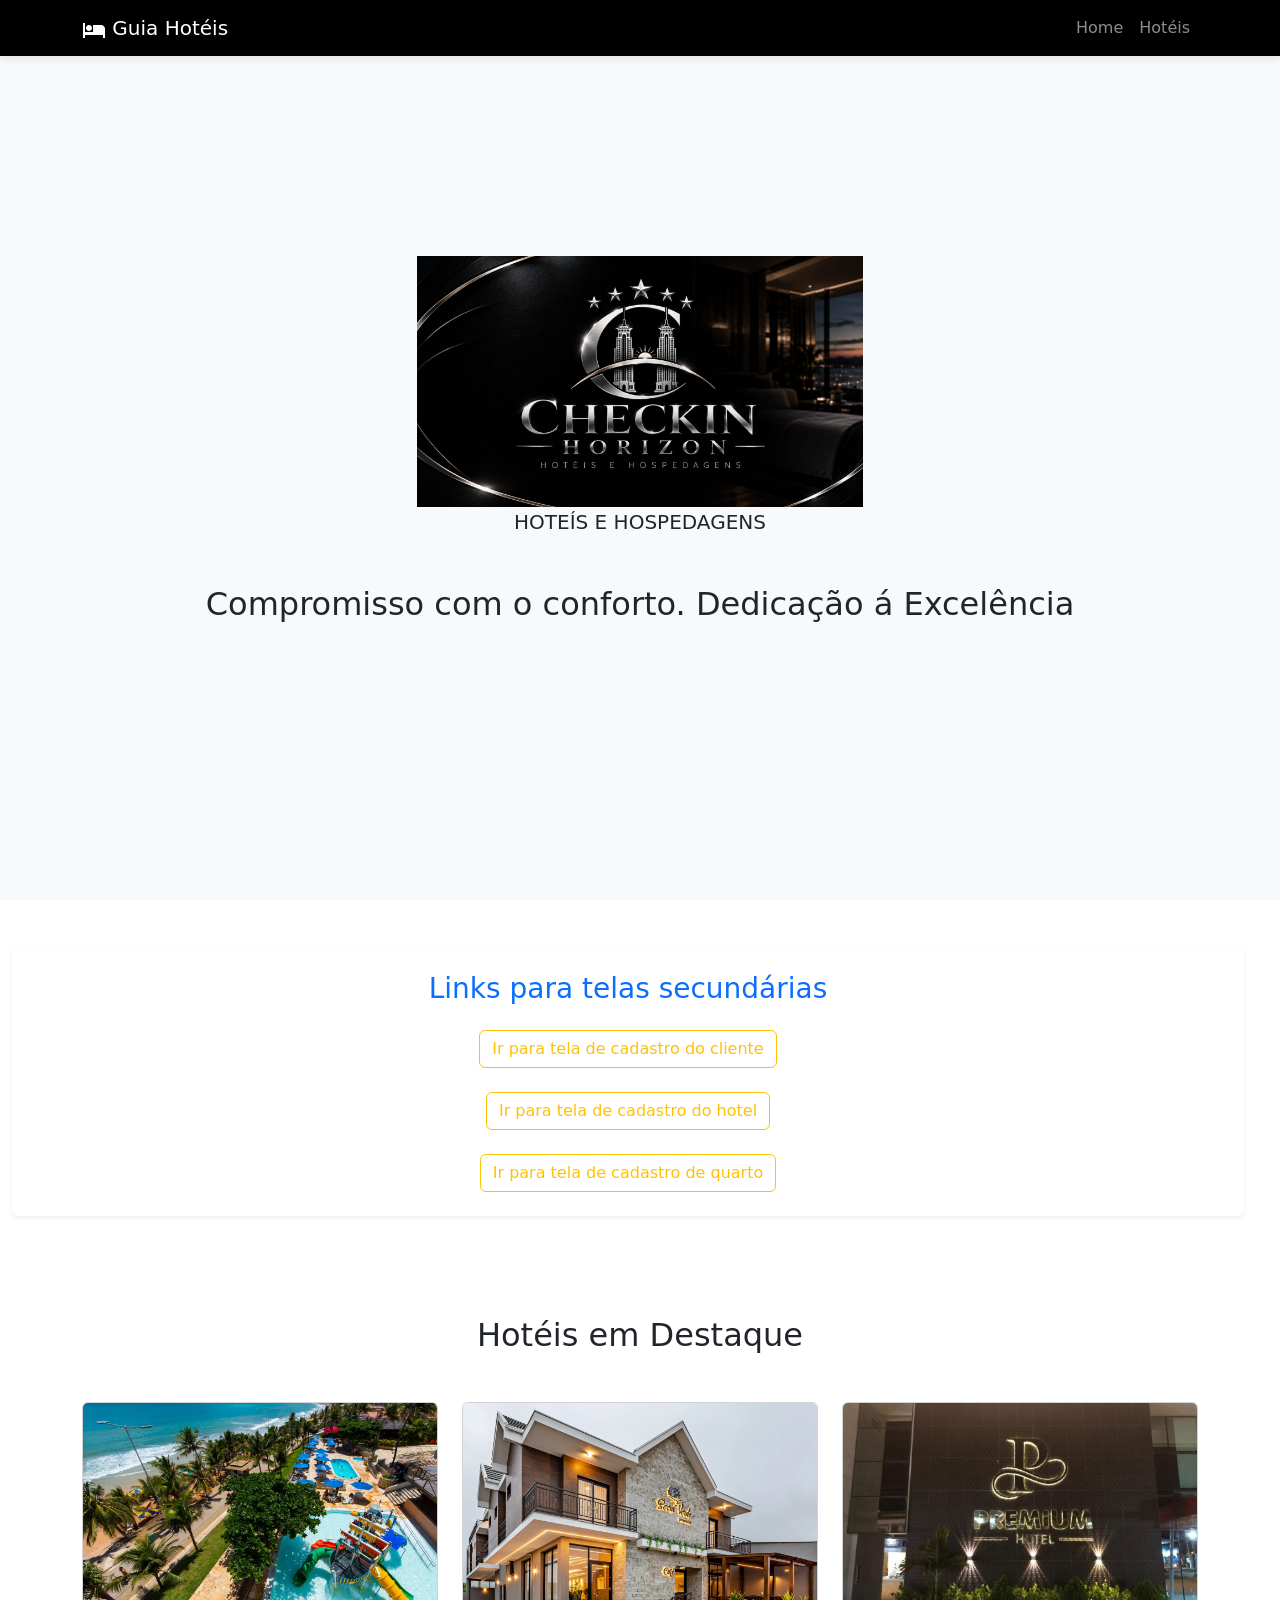
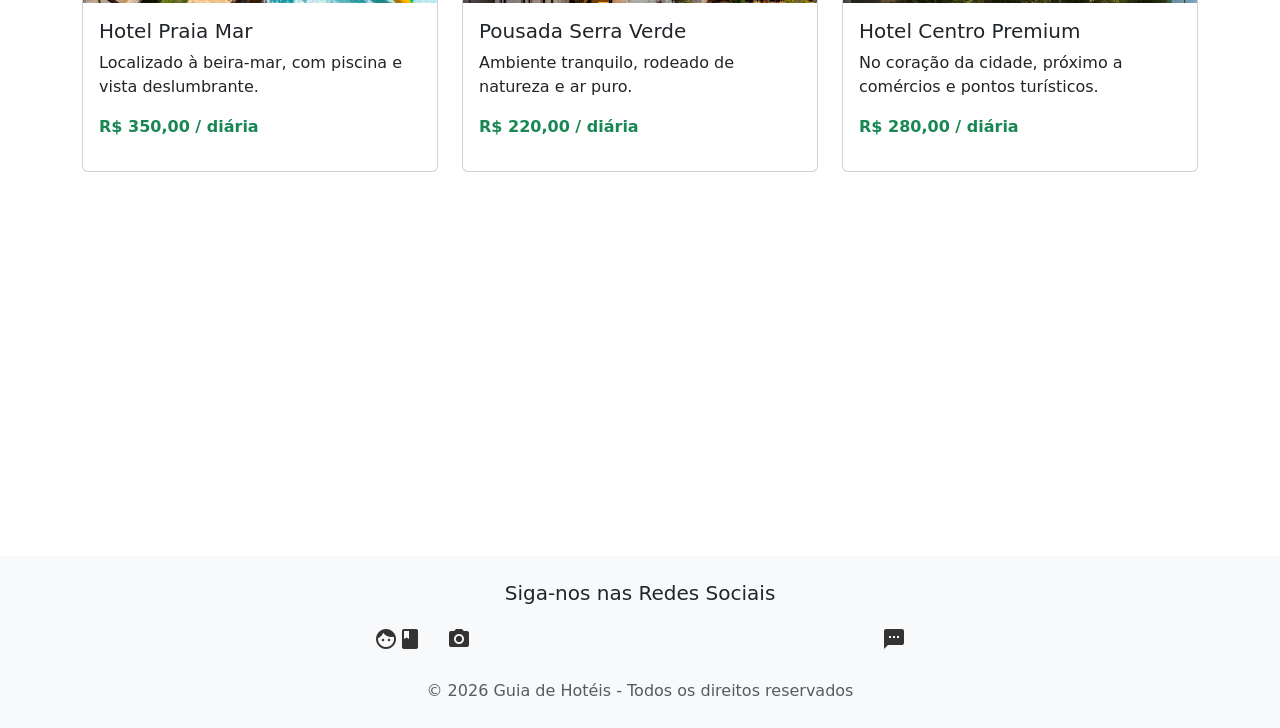
<file: index.html>
<!DOCTYPE html>
<html lang="pt-BR">

<head>
  <meta charset="UTF-8">
  <meta name="viewport" content="width=device-width, initial-scale=1.0">
  <title>Guia de Hotéis</title>
  <link href="https://cdn.jsdelivr.net/npm/bootstrap@5.3.3/dist/css/bootstrap.min.css" rel="stylesheet">
       <link rel="shortcut icon" href="img/Checkin Horizon.jpg" type="image/x-icon">
  <link href="https://fonts.googleapis.com/icon?family=Material+Icons" rel="stylesheet">
  <style>
    html {
      scroll-behavior: smooth;
    }

    section {
      padding: 60px 20px;
      min-height: 100vh;
    }

    .navbar {
      box-shadow: 0 2px 8px rgba(0, 0, 0, 0.1);
    }

    .card-img-top {
      height: 200px;
      object-fit: cover;
    }

    .social-icons a {
      color: #333;
      margin: 0 10px;
      font-size: 28px;
      transition: color 0.3s;
    }

    .social-icons a:hover {
      color: #0d6efd;
    }

    footer {
      background: #f8f9fa;
      padding: 25px 0;
    }
  </style>
</head>

<body>

  <nav class="navbar navbar-expand-lg navbar-dark  fixed-top" style="background-color: black;">
    <div class="container">
      <a class="navbar-brand" href="">
        <span class="material-icons align-middle">hotel</span> Guia Hotéis
      </a>
      <button class="navbar-toggler" type="button" data-bs-toggle="collapse" data-bs-target="#menuNavegacao">
        <span class="navbar-toggler-icon"></span>
      </button>
      <div class="collapse navbar-collapse" id="menuNavegacao">
        <ul class="navbar-nav ms-auto">
          <li class="nav-item"><a class="nav-link" href="">Home</a></li>
          <li class="nav-item"><a class="nav-link" href="#lista-hoteis">Hotéis</a></li>
        </ul>
      </div>
    </div>
  </nav>

  <section id="home" class="bg-light d-flex align-items-center pt-5">
    <div class="container text-center">
      <img src="img/Checkin Horizon.jpg" width="40%" alt="">
      <p class="lead mb-5">HOTEÍS E HOSPEDAGENS</p>
    <h2>Compromisso com o conforto. Dedicação á Excelência</h2>
    </div>
  </section>

  <div class="row w-100 mt-4">
    <div class="col-md-12 p-4 mb-3">
      <div class="card shadow-sm border-0 h-100">
        <div class="card-body text-center p-4">
          <h3 class="text-center mb-4 text-primary">Links para telas secundárias</h3>
          <a href="cadastro_cliente.html" class="btn btn-outline-warning">Ir para tela de cadastro do cliente</a>
          <br><br>
          <a href="cadastro_hotel.html" class="btn btn-outline-warning">Ir para tela de cadastro do hotel</a>
          <br><br>
          <a href="cadastrar_quarto.html" class="btn btn-outline-warning">Ir para tela de cadastro de quarto</a>
        </div>
      </div>
    </div>
  </div>

  <section id="lista-hoteis">
    <div class="container">
      <h2 class="text-center mb-5">Hotéis em Destaque</h2>
      <div class="row g-4">

        <div class="col-md-6 col-lg-4">
          <div class="card h-100">
            <img src="img/imagem_hotel_praia.webp" class="card-img-top" alt="Hotel Praia">
            <div class="card-body">
              <h5 class="card-title">Hotel Praia Mar</h5>
              <p class="card-text">Localizado à beira-mar, com piscina e vista deslumbrante.</p>
              <p class="fw-bold text-success">R$ 350,00 / diária</p>
            </div>
          </div>
        </div>

        <div class="col-md-6 col-lg-4">
          <div class="card h-100">
            <img src="img/imagem_pousada_serra_verde.webp" class="card-img-top" alt="Hotel Montanha">
            <div class="card-body">
              <h5 class="card-title">Pousada Serra Verde</h5>
              <p class="card-text">Ambiente tranquilo, rodeado de natureza e ar puro.</p>
              <p class="fw-bold text-success">R$ 220,00 / diária</p>
            </div>
          </div>
        </div>

        <div class="col-md-6 col-lg-4">
          <div class="card h-100">
            <img src="img/imagem_hotel_centro_premium.jpg" class="card-img-top" alt="Hotel Urbano">
            <div class="card-body">
              <h5 class="card-title">Hotel Centro Premium</h5>
              <p class="card-text">No coração da cidade, próximo a comércios e pontos turísticos.</p>
              <p class="fw-bold text-success">R$ 280,00 / diária</p>
            </div>
          </div>
        </div>
      </div>
    </div>
  </section>

  <footer class="text-center">
    <div class="container">
      <h5 class="mb-3">Siga-nos nas Redes Sociais</h5>
      <div class="social-icons mb-3">
        <a href="#" title="Facebook"><span class="material-icons">facebook</span></a>
        <a href="#" title="Instagram"><span class="material-icons">photo_camera</span></a>
        <a href="#" title="Twitter"><span class="material-icons">tag</span></a>
        <a href="#" title="YouTube"><span class="material-icons">play_circle</span></a>
        <a href="#" title="WhatsApp"><span class="material-icons">sms</span></a>
      </div>
      <p class="text-muted mb-0">&copy; 2026 Guia de Hotéis - Todos os direitos reservados</p>
    </div>
  </footer>

  <script src="https://cdn.jsdelivr.net/npm/bootstrap@5.3.3/dist/js/bootstrap.bundle.min.js"></script>
</body>
</html>
</file>
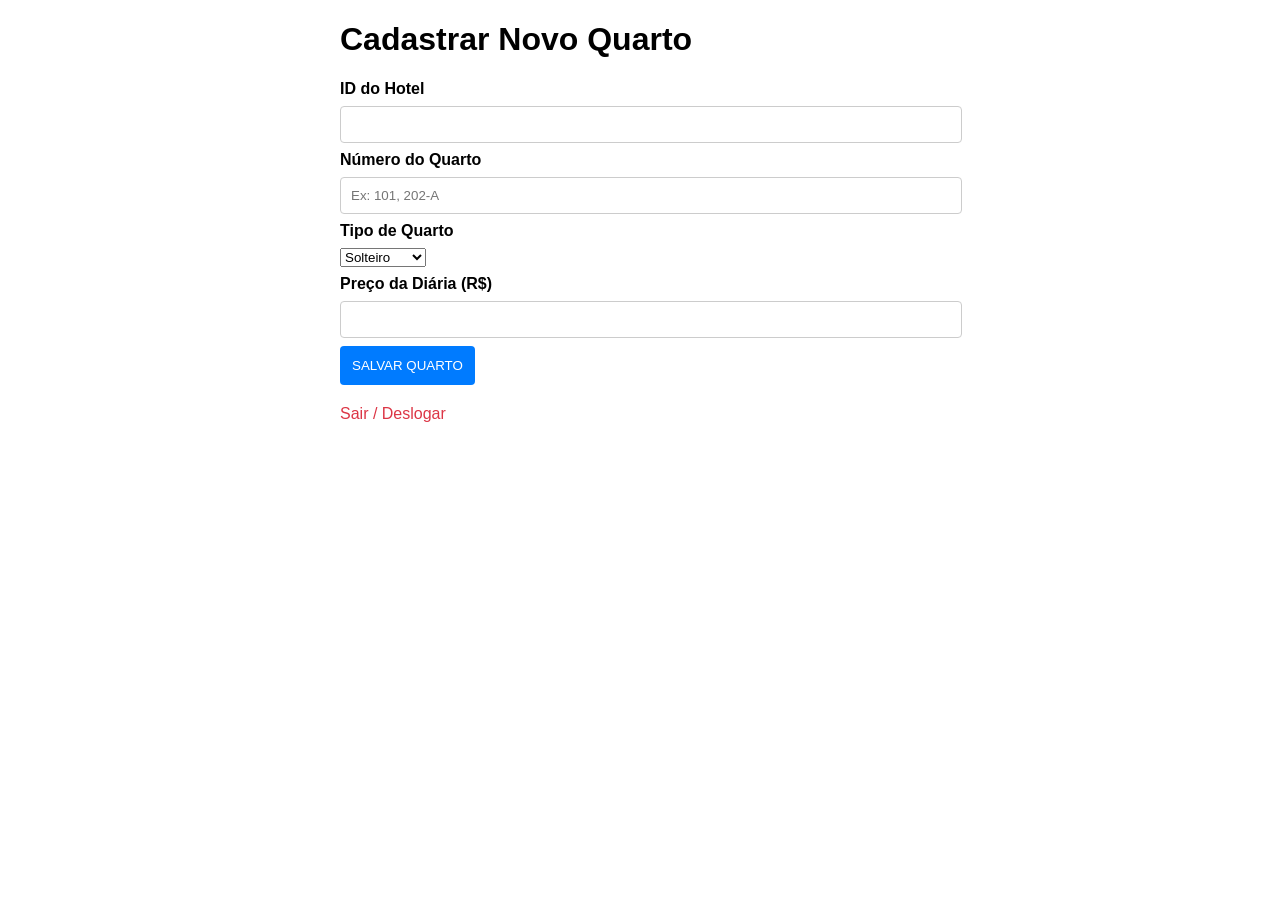
<file: cadastrar_quarto.html>
<!DOCTYPE html>
<html lang="pt-BR">
<head>
    <meta charset="UTF-8">
    <meta name="viewport" content="width=device-width, initial-scale=1.0">
    <title>Cadastrar Quarto</title>
    <style>
        body {
            font-family: Arial, sans-serif;
            max-width: 600px;
            margin: 20px auto;
        }
        .form-group {
            margin-bottom: 8px;
        }
        label {
            display: block;
            margin-bottom: 8px;
            font-weight: bold;
        }
        input {
            width: 100%;
            padding: 10px;
            border: 1px solid #ccc;
            border-radius: 4px;
        }
        button {
            background-color: #007bff;
            color: white;
            padding: 12px;
            border: none;
            border-radius: 4px;
            cursor: pointer;
        }
        button:hover {
            background-color: #0056b3;
        }
        .logout-link {
            display: inline-block;
            margin-top: 20px;
            color: #dc3545;
            text-decoration: none;
        }
        .logout-link:hover {
            text-decoration: underline;
        }
    </style>
</head>
<body>
    <h1>Cadastrar Novo Quarto</h1>

    <form action="salvar_quarto.php" method="post">
        <div class="form-group">
            <label for="id_hotel">ID do Hotel</label>
            <input type="number" id="id_hotel" name="id_hotel" required>
        </div>

        <div class="form-group">
            <label for="numero_quarto">Número do Quarto</label>
            <input type="text" id="numero_quarto" name="numero_quarto" placeholder="Ex: 101, 202-A" required>
        </div>

        <div class="form-group">
            <label for="tipo_quarto">Tipo de Quarto</label>
        <select name="tipo_quarto" id="tipo_quarto">
            <option value="solteiro">Solteiro</option>
            <option value="casal">Casal</option>
            <option value="suíte luxo">Suíte Luxo</option>
        </select>
        </div>

        <div class="form-group">
            <label for="preco_diaria">Preço da Diária (R$)</label>
            <input type="number" id="preco_diaria" name="preco_diaria" step="0.01" min="0" required>
        </div>

        <button type="submit">SALVAR QUARTO</button>
    </form>

    <a href="logout_hotel.php" class="logout-link">Sair / Deslogar</a>
</body>
</html>
</file>
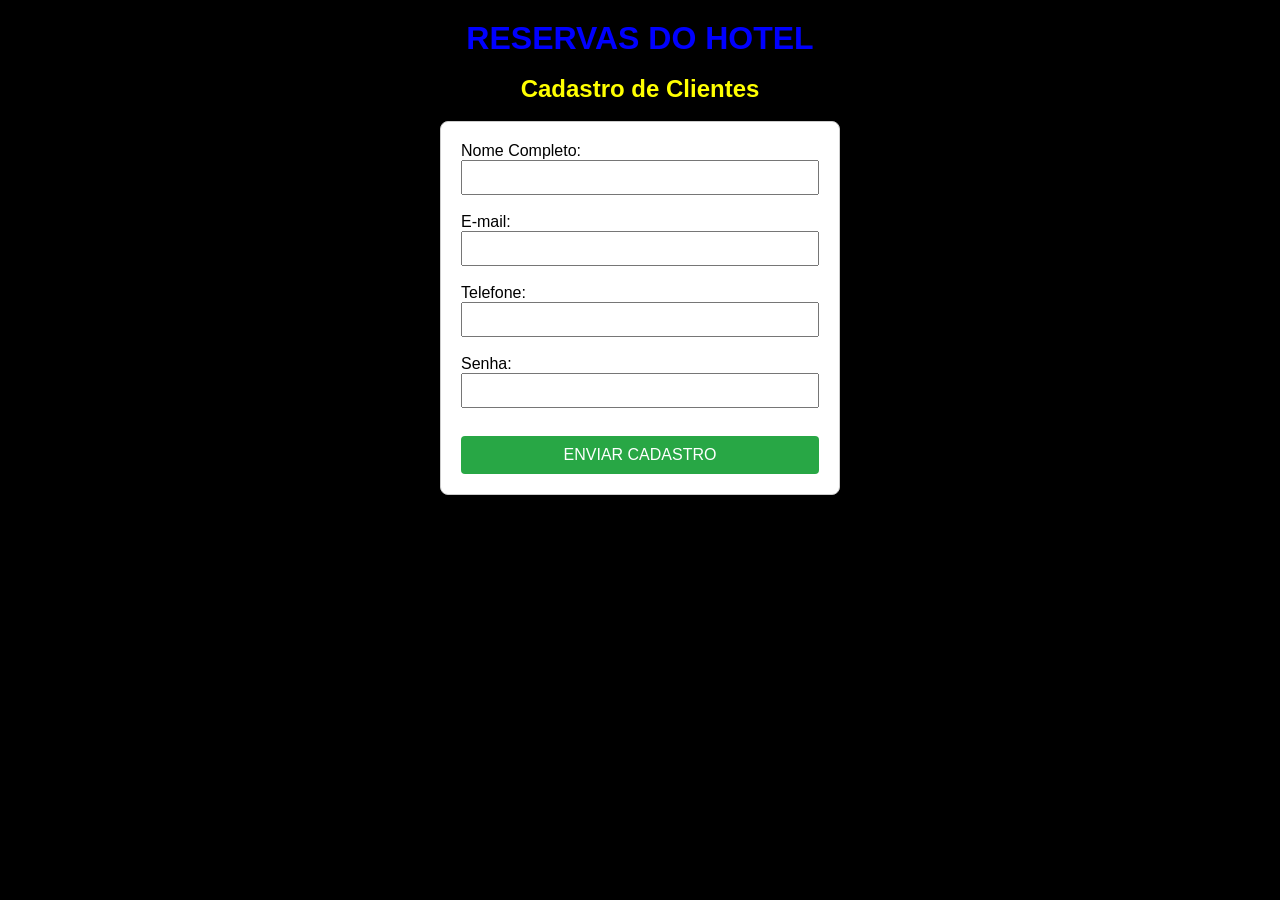
<file: cadastro_cliente.html>
<!DOCTYPE html>
<html lang="pt-BR">
<head>
    <meta charset="UTF-8">
    <meta name="viewport" content="width=device-width, initial-scale=1.0">
    <title>Cadastro Clientes</title>

    <link rel="stylesheet" href="css/estilo.css">

    <style>
        body{
            background-color: black;
        }
        .container{
            background-color: #ffffff;
            padding: 20px;
            max-width: 400px;
            border-radius: 8px;
            border: 1px solid #cccccc;
            margin-left: auto;
            margin-right: auto;
        }
        input{
            width: 100%;
            padding: 8px;
            box-sizing: border-box;
        }
        button{
            background-color: #28a745;
            color: white;
            padding: 10px 15px;
            border: none;
            border-radius: 4px;
            font-size: 16px;
            cursor: pointer;
            width: 100%;
            margin-top: 10px;
        }
        button:hover{
            background-color: #218838;
        }
    </style>
</head>
<body>
    <h1 style="color: blue; text-align: center;">RESERVAS DO HOTEL</h1>
    <br>
    <h2 style="text-align: center; color: yellow;">Cadastro de Clientes</h2>
    <br>
    <div class="container">
    <form action="salvar_cliente.php" method="POST">
        <label for="nome">Nome Completo:</label>
        <input type="text" name="nome" id="nome">
        <br><br>

        <label for="email">E-mail:</label>
        <input type="email" name="email" id="email">
        <br><br>

        <label for="telefone">Telefone:</label>
        <input type="number" name="telefone" id="telefone">
        <br><br>

        <label for="senha">Senha:</label>
        <input type="password" name="senha" id="senha">
        <br><br>

        <button>ENVIAR CADASTRO</button>
    </form>
    </div>
</body>
</html>
</file>
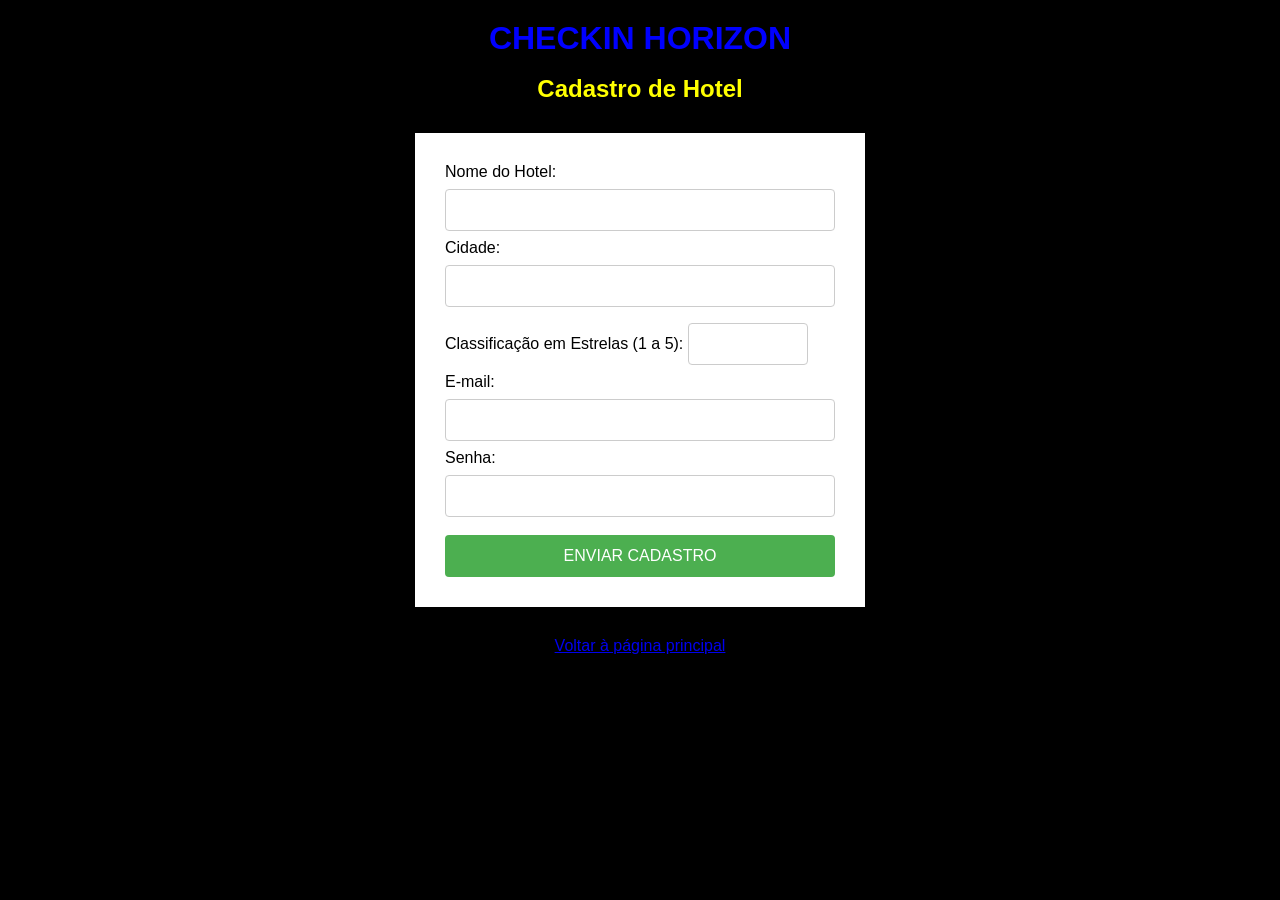
<file: cadastro_hotel.html>
<!DOCTYPE html>
<html lang="pt-BR">
<head>
    <meta charset="UTF-8">
    <title>Cadastro de Hotel</title>

    <link rel="stylesheet" href="css/estilo.css">

    <style>
        body{
            background-color: black;
        }
        input{
            padding: 10px;
            margin: 8px 0;
            border: 1px solid #ccc;
            border-radius: 4px;
            width: 100%;
            height: 42px;
            font-size: 17px;
        }
        form{
            width: 450px;
            margin: 30px auto;
            padding: 30px;
            background-color: white;
            box-shadow: 0 0 10px rgba(0, 0, 0, 0.1);
        }
        .input-estrelas{
            width: 120px;
        }
        button{
            background-color: #4CAF50;
            color: white;
            padding: 12px;
            border: none;
            border-radius: 4px;
            width: 100%;
            font-size: 16px;
            cursor: pointer;
            margin-top: 10px;
        }
        button:hover{
            background-color: #1b845a;
        }
        .link-voltar{
            display: block;
            margin-top: 30px;
            text-align: center;
        }
    </style>
</head>
<body>

    <h1 style="text-align: center; color: blue;">CHECKIN HORIZON</h1>
    <br>
    <h2 style="text-align: center; color: yellow;">Cadastro de Hotel</h2>

    <form action="salvar_hotel.php" method="post">

        <label for="nome_hotel">Nome do Hotel:</label>
        <input type="text" id="nome_hotel" name="nome_hotel" required>

        <label for="cidade">Cidade:</label>
        <input type="text" id="cidade" name="cidade" required>

        <label for="estrelas">Classificação em Estrelas (1 a 5):</label>
        <input type="number" id="estrelas" name="estrelas" min="1" max="5" class="input-estrelas">
        <br>
        
        <label for="email">E-mail:</label>
        <input type="email" id="email" name="email" required>

        <label for="senha">Senha:</label>
        <input type="password" id="senha" name="senha" required>

        <button type="submit">ENVIAR CADASTRO</button>
    </form>

    <a href="index.html" class="link-voltar">Voltar à página principal</a>

</body>
</html>
</file>
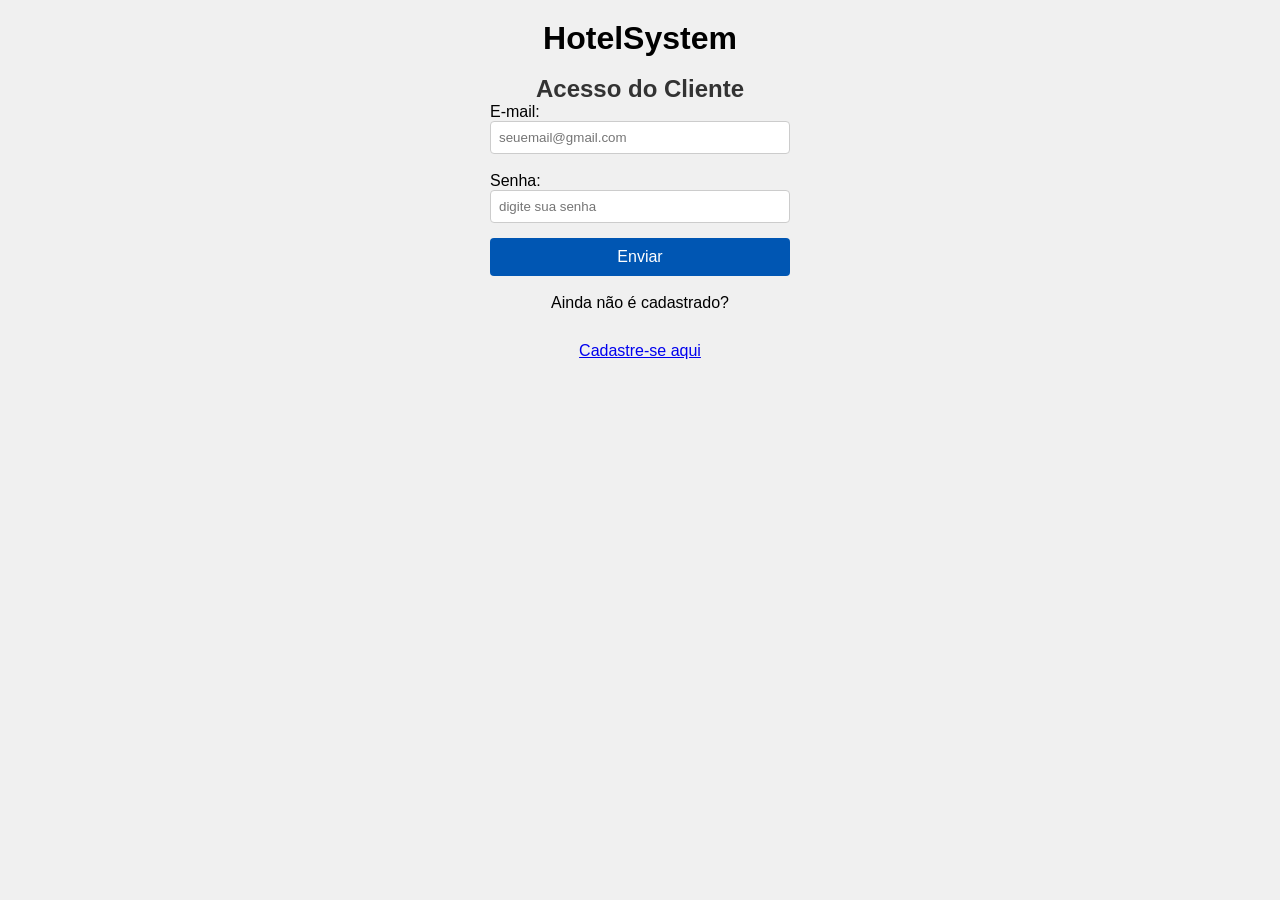
<file: login.html>
<!DOCTYPE html>
<html lang="pt-BR">
<head>
    <meta charset="UTF-8">
    <meta name="viewport" content="width=device-width, initial-scale=1.0">
    <title>Login do Cliente</title>

    <link rel="stylesheet" href="css/estilo.css">

    <style>
        /* LARGURA DO FORMULÁRIO */
        form {
            width: 300px;
            margin: 0 auto;
        }

        /* ALINHAMENTO DAS CAIXAS DE ENTRADA */
        .input-group{
            margin-bottom: 15px;
        }

        input {
            width: 100%;
            padding: 8px;
            border: 1px solid #ccc;
            border-radius: 4px;
        }

        /* ESTILO DO BOTÃO - FUNDO AZUL #0056B3 */
        button {
            width: 100%;
            padding: 10px;
            background-color: #0056b3;
            color: white;
            border: none;
            border-radius: 4px;
            cursor: pointer;
            font-size: 16px;
        }

        button:hover {
            background-color: #004494;
        }
        .cadastrar{
            display: block;
            margin-top: 30px;
            text-align: center;
        }
    </style>
</head>
<body>

    <h1 style="text-align: center;">HotelSystem</h1>
    <br>
    <h2 style="color: #333333; text-align: center;">Acesso do Cliente</h2>
    
    <form action="autenticar.php" method="post">
    <div class="input-group">
        <label for="email">E-mail:</label>
        <input type="email" id="email" name="email" placeholder="seuemail@gmail.com">
        <br><br>

        <label for="senha">Senha:</label>
        <input type="password" id="senha" name="senha" placeholder="digite sua senha">
    </div>
        <button type="submit">Enviar</button>
    </form>
    <br>
    <p style="text-align: center;">Ainda não é cadastrado? <a href="cadastro_cliente.html" class="cadastrar">Cadastre-se aqui</a></p>

</body>
</html>
</file>
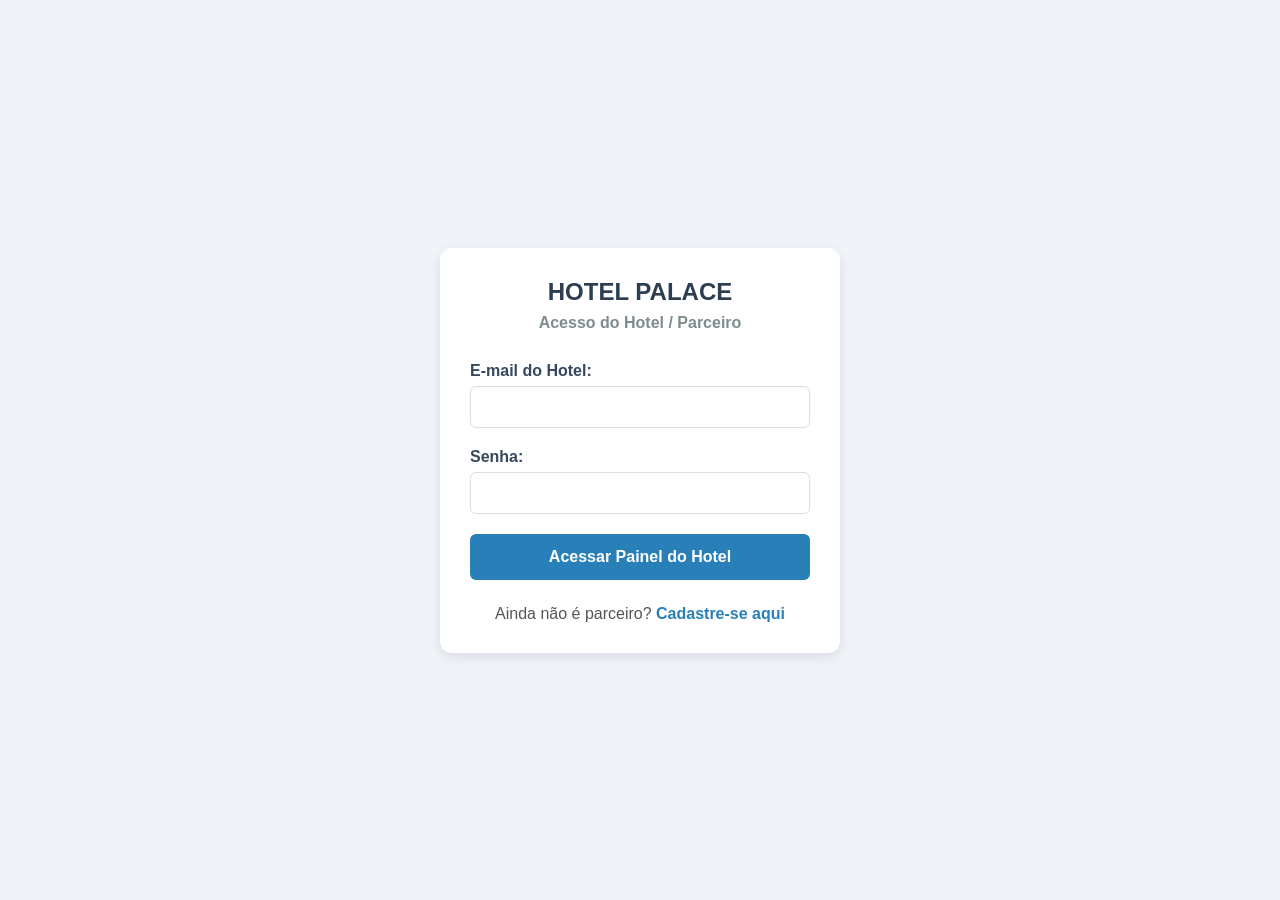
<file: login_hotel.html>
<!DOCTYPE html>
<html lang="pt-BR">
<head>
    <meta charset="UTF-8">
    <meta name="viewport" content="width=device-width, initial-scale=1.0">
    <title>Acesso do Hotel / Parceiro</title>
    <link rel="stylesheet" href="css/estilo2.css">
</head>
<body>
    <div class="container-login">
        <h1>HOTEL PALACE</h1>
        <h2>Acesso do Hotel / Parceiro</h2>

        <form action="autenticar_hotel.php" method="post">
            
            <div class="grupo-campo">
                <label for="email_hotel">E-mail do Hotel:</label>
                <input type="email" id="email_hotel" name="email_hotel" required>
            </div>

            <div class="grupo-campo">
                <label for="senha_hotel">Senha:</label>
                <input type="password" id="senha_hotel" name="senha_hotel" required>
            </div>

            <button type="submit" class="botao-login">Acessar Painel do Hotel</button>
        </form>

        <p class="link-cadastro">
            Ainda não é parceiro? <a href="cadastro_hotel.html">Cadastre-se aqui</a>
        </p>
    </div>
</body>
</html>
</file>
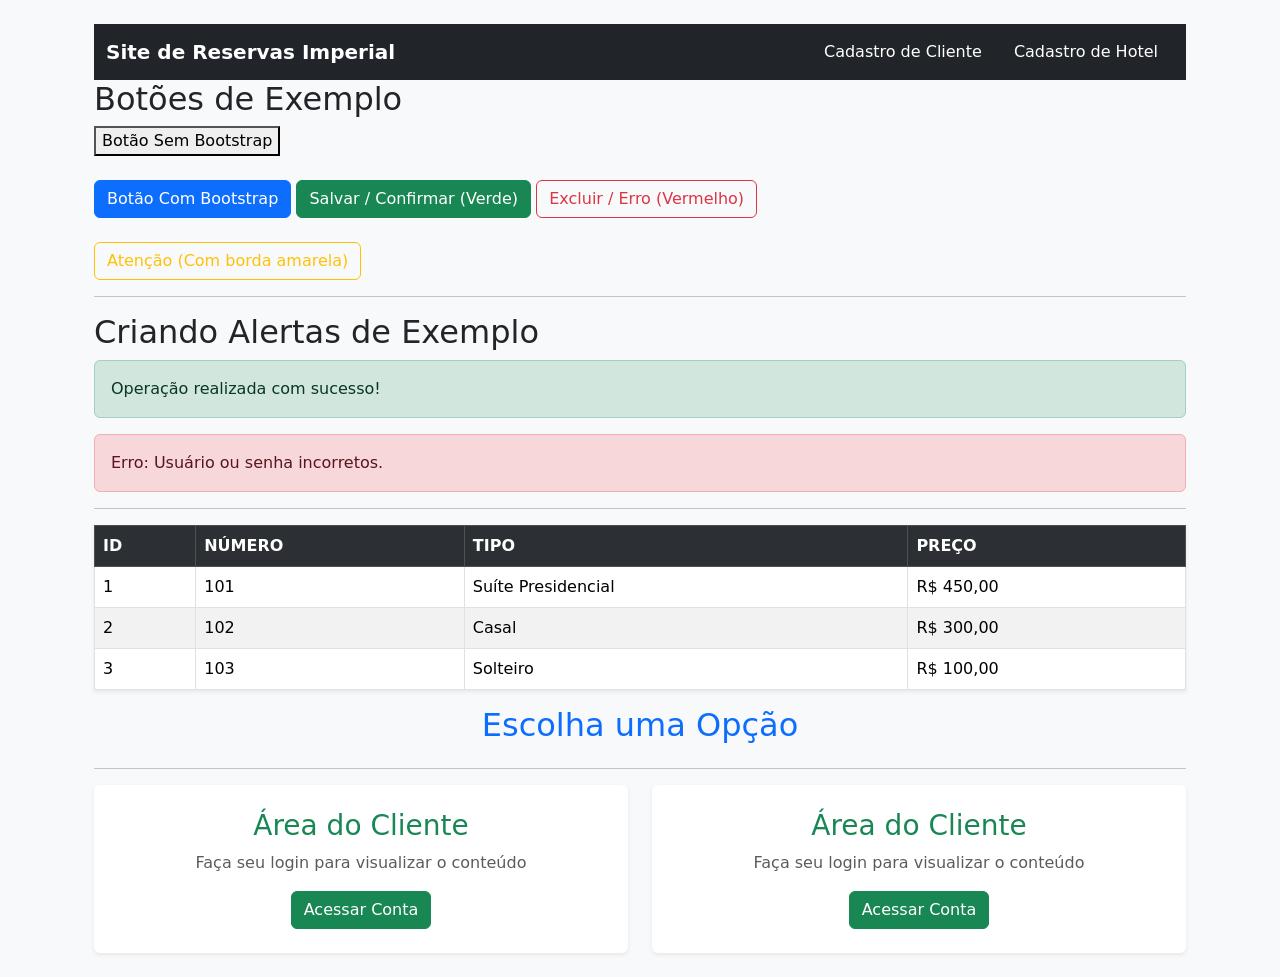
<file: treino_01.html>
<!DOCTYPE html>
<html lang="en">
<head>
    <meta charset="UTF-8">
    <meta name="viewport" content="width=device-width, initial-scale=1.0">
    <title>Treino Bootstrap 01 - Cores e Botões</title>
    <link href="https://cdn.jsdelivr.net/npm/bootstrap@5.3.0/dist/css/bootstrap.min.css" rel="stylesheet">
</head>
<body class="container p-4 bg-light">
    <nav class="navbar navbar-dark bg-dark">
        <div class="container">
            <a class="navbar-brand fw-bold" href="">Site de Reservas Imperial</a>
            <ul class="nav">
                <li class="nav-item">
                    <a class="nav-link text-white" href="">Cadastro de Cliente</a>
                </li>
                <li class="nav-item">
                    <a class="nav-link text-white" href="">Cadastro de Hotel</a>
                </li>
            </ul>
        </div>
    </nav>

    <h2>Botões de Exemplo</h2>
    <button>Botão Sem Bootstrap</button>
    <br><br>
    <button class="btn btn-primary">Botão Com Bootstrap</button>
    <button class="btn btn-success">Salvar / Confirmar (Verde)</button>
    <button class="btn btn-outline-danger">Excluir / Erro (Vermelho)</button>
    <br><br>
    <button class="btn btn-outline-warning">Atenção (Com borda amarela)</button>

    <hr>
    <h2>Criando Alertas de Exemplo</h2>
    <div class="alert alert-success">Operação realizada com sucesso!</div>
    <div class="alert alert-danger">Erro: Usuário ou senha incorretos.</div>

    <hr>
    <table class="table table-striped table-hover table-bordered shadow-sm">
        <tr class="table-dark">
            <th>ID</th>
            <th>NÚMERO</th>
            <th>TIPO</th>
            <th>PREÇO</th>
        </tr>
        <tr>
            <td>1</td>
            <td>101</td>
            <td>Suíte Presidencial</td>
            <td>R$ 450,00</td>
        </tr>
        <tr>
            <td>2</td>
            <td>102</td>
            <td>Casal</td>
            <td>R$ 300,00</td>
        </tr>
        <tr>
            <td>3</td>
            <td>103</td>
            <td>Solteiro</td>
            <td>R$ 100,00</td>
        </tr>
    </table>

    <h2 class="text-center mb-4 text-primary">Escolha uma Opção</h2>

    <hr>
    <div class="row">
        <div class="col-md-6">
            <div class="card shadow-sm border-0 h-100">
                <div class="card-body text-center p-4">
                    <h3 class="card-title text-success">Área do Cliente</h3>
                    <p class="card-text text-muted">Faça seu login para visualizar o conteúdo</p>
                    <a href="" class="btn btn-success">Acessar Conta</a>
                </div>
            </div>
        </div>
        <div class="col-md-6">
            <div class="card shadow-sm border-0 h-100">
                <div class="card-body text-center p-4">
                    <h3 class="card-title text-success">Área do Cliente</h3>
                    <p class="card-text text-muted">Faça seu login para visualizar o conteúdo</p>
                    <a href="" class="btn btn-success">Acessar Conta</a>
                </div>
            </div>
        </div>
    </div>
</body>

</html>
</file>
<file: css/estilo.css>
*{
    margin: 0;
    padding: 0;
    box-sizing: border-box;
    font-family: Arial, Helvetica, sans-serif;
}
body{
    background-color: #f0f0f0;
    padding: 20px;
}
</file>
<file: css/estilo2.css>
* {
    margin: 0;
    padding: 0;
    box-sizing: border-box;
    font-family: Arial, sans-serif;
}

body {
    background-color: #f0f4f8;
    display: flex;
    justify-content: center;
    align-items: center;
    min-height: 100vh;
    padding: 20px;
}

.container-login {
    background: white;
    padding: 30px;
    border-radius: 12px;
    box-shadow: 0 4px 12px rgba(0,0,0,0.1);
    width: 100%;
    max-width: 400px;
    text-align: center;
}

h1 {
    color: #2c3e50;
    margin-bottom: 8px;
    font-size: 24px;
}

h2 {
    color: #7f8c8d;
    margin-bottom: 30px;
    font-size: 16px;
}

.grupo-campo {
    margin-bottom: 20px;
    text-align: left;
}

.grupo-campo label {
    display: block;
    margin-bottom: 6px;
    color: #34495e;
    font-weight: 600;
}

.grupo-campo input {
    width: 100%;
    padding: 12px;
    border: 1px solid #ddd;
    border-radius: 6px;
    font-size: 14px;
}

.botao-login {
    width: 100%;
    padding: 14px;
    background-color: #2980b9;
    color: white;
    border: none;
    border-radius: 6px;
    font-size: 16px;
    font-weight: bold;
    cursor: pointer;
}

.botao-login:hover {
    background-color: #1f618d;
}

.link-cadastro {
    margin-top: 25px;
    color: #555;
}

.link-cadastro a {
    color: #2980b9;
    text-decoration: none;
    font-weight: bold;
}

.link-cadastro a:hover {
    text-decoration: underline;
}
</file>
